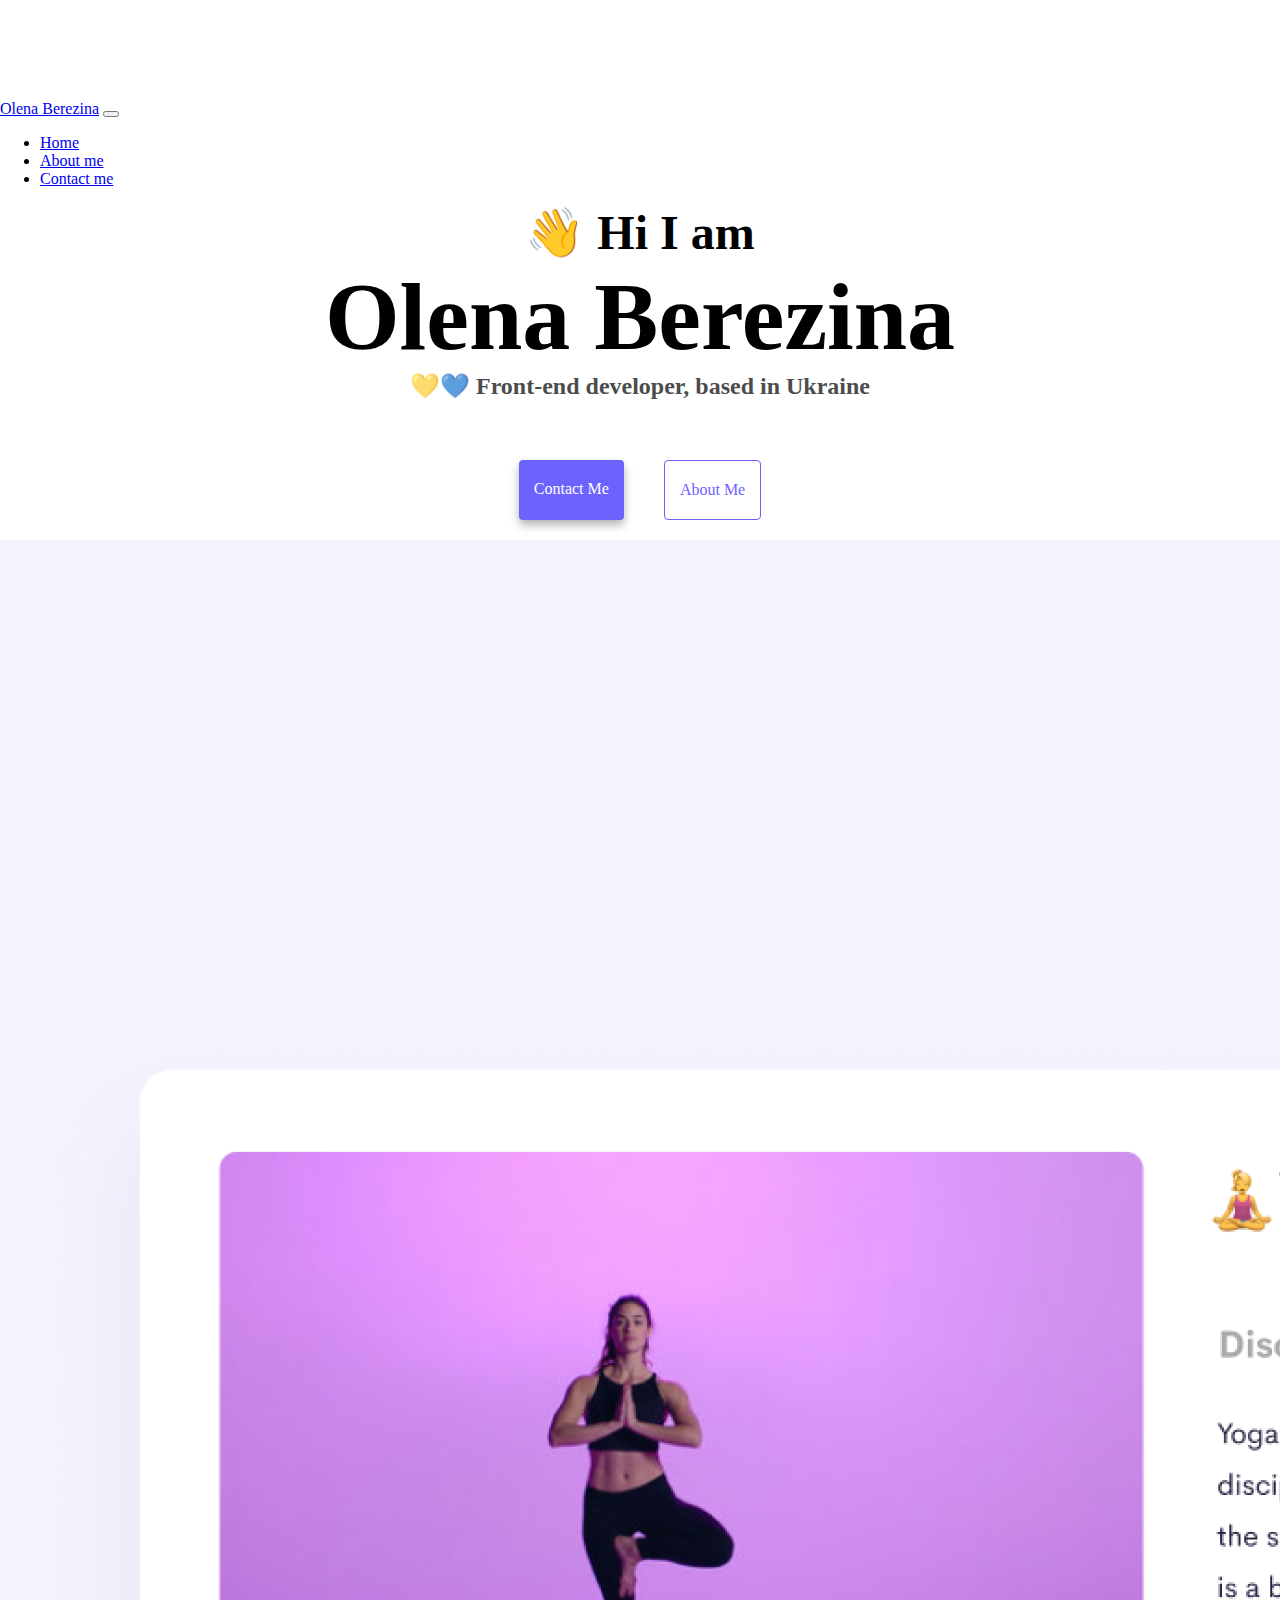
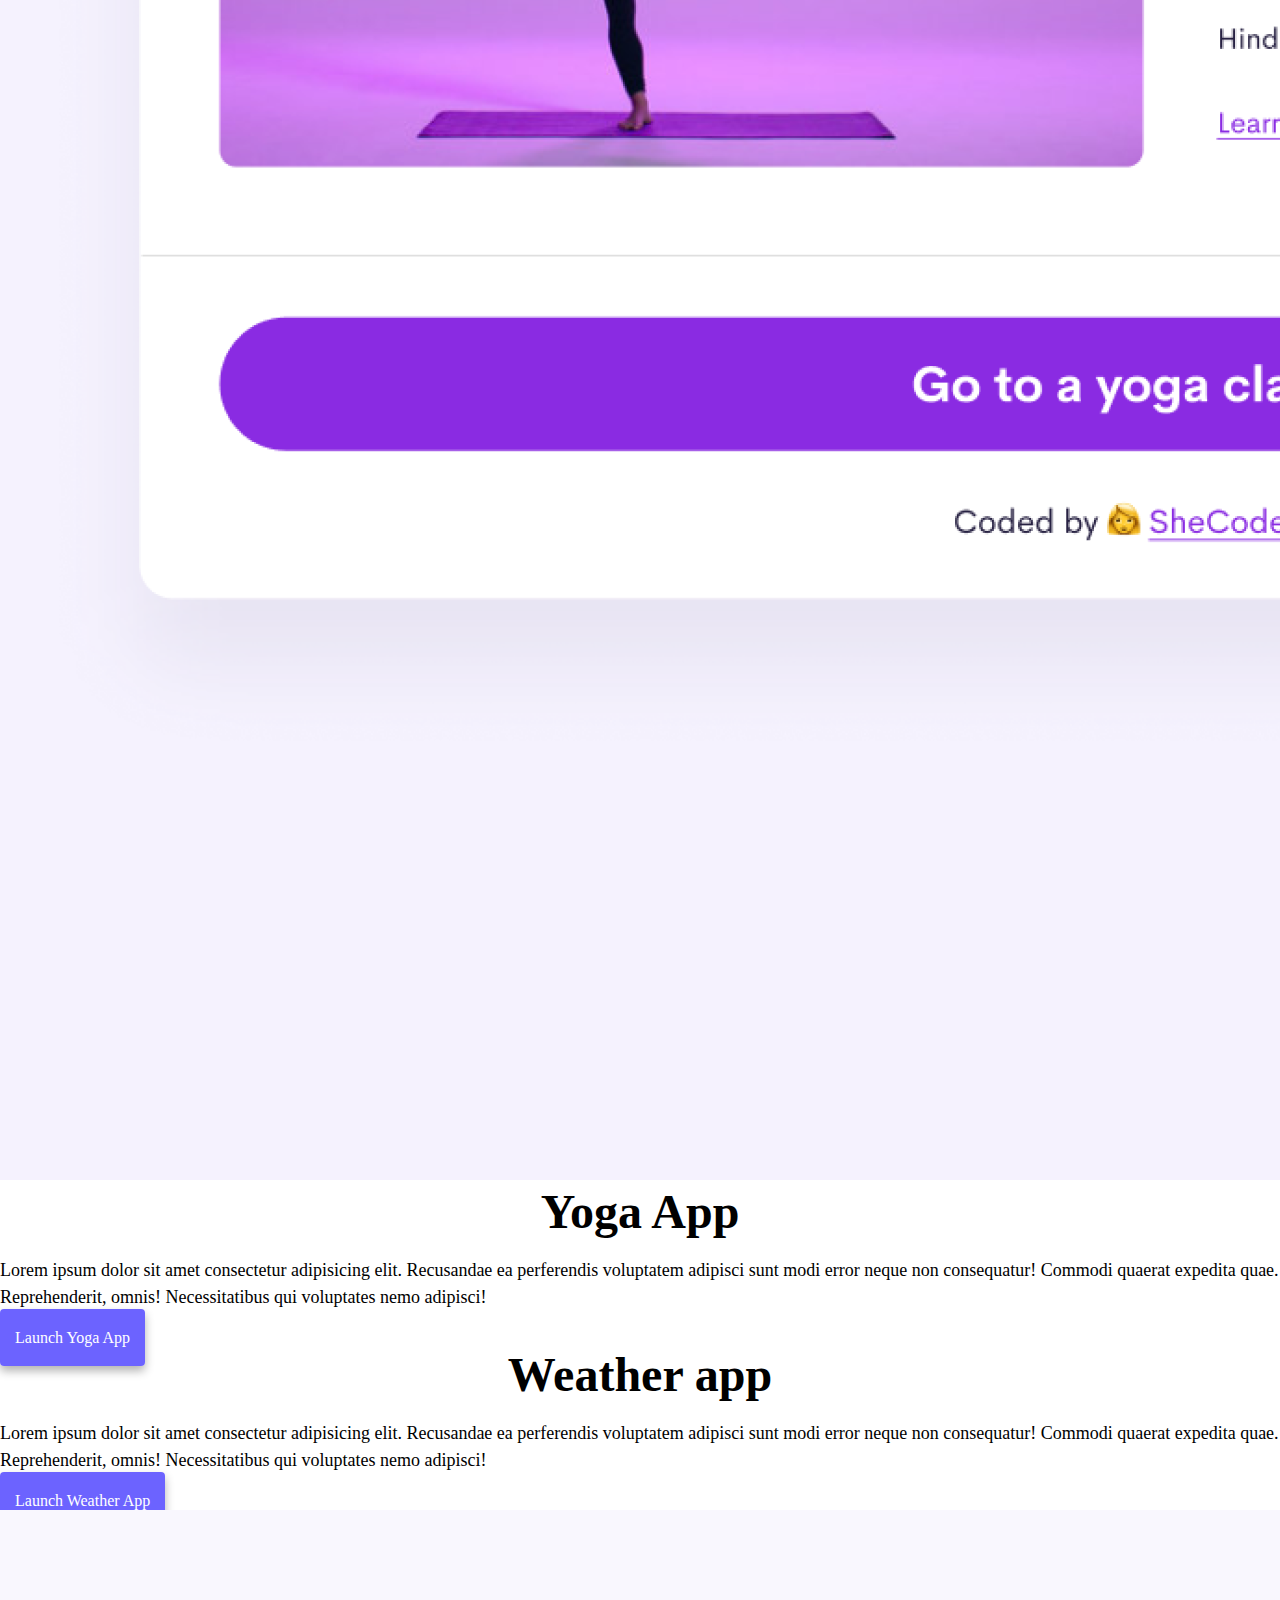
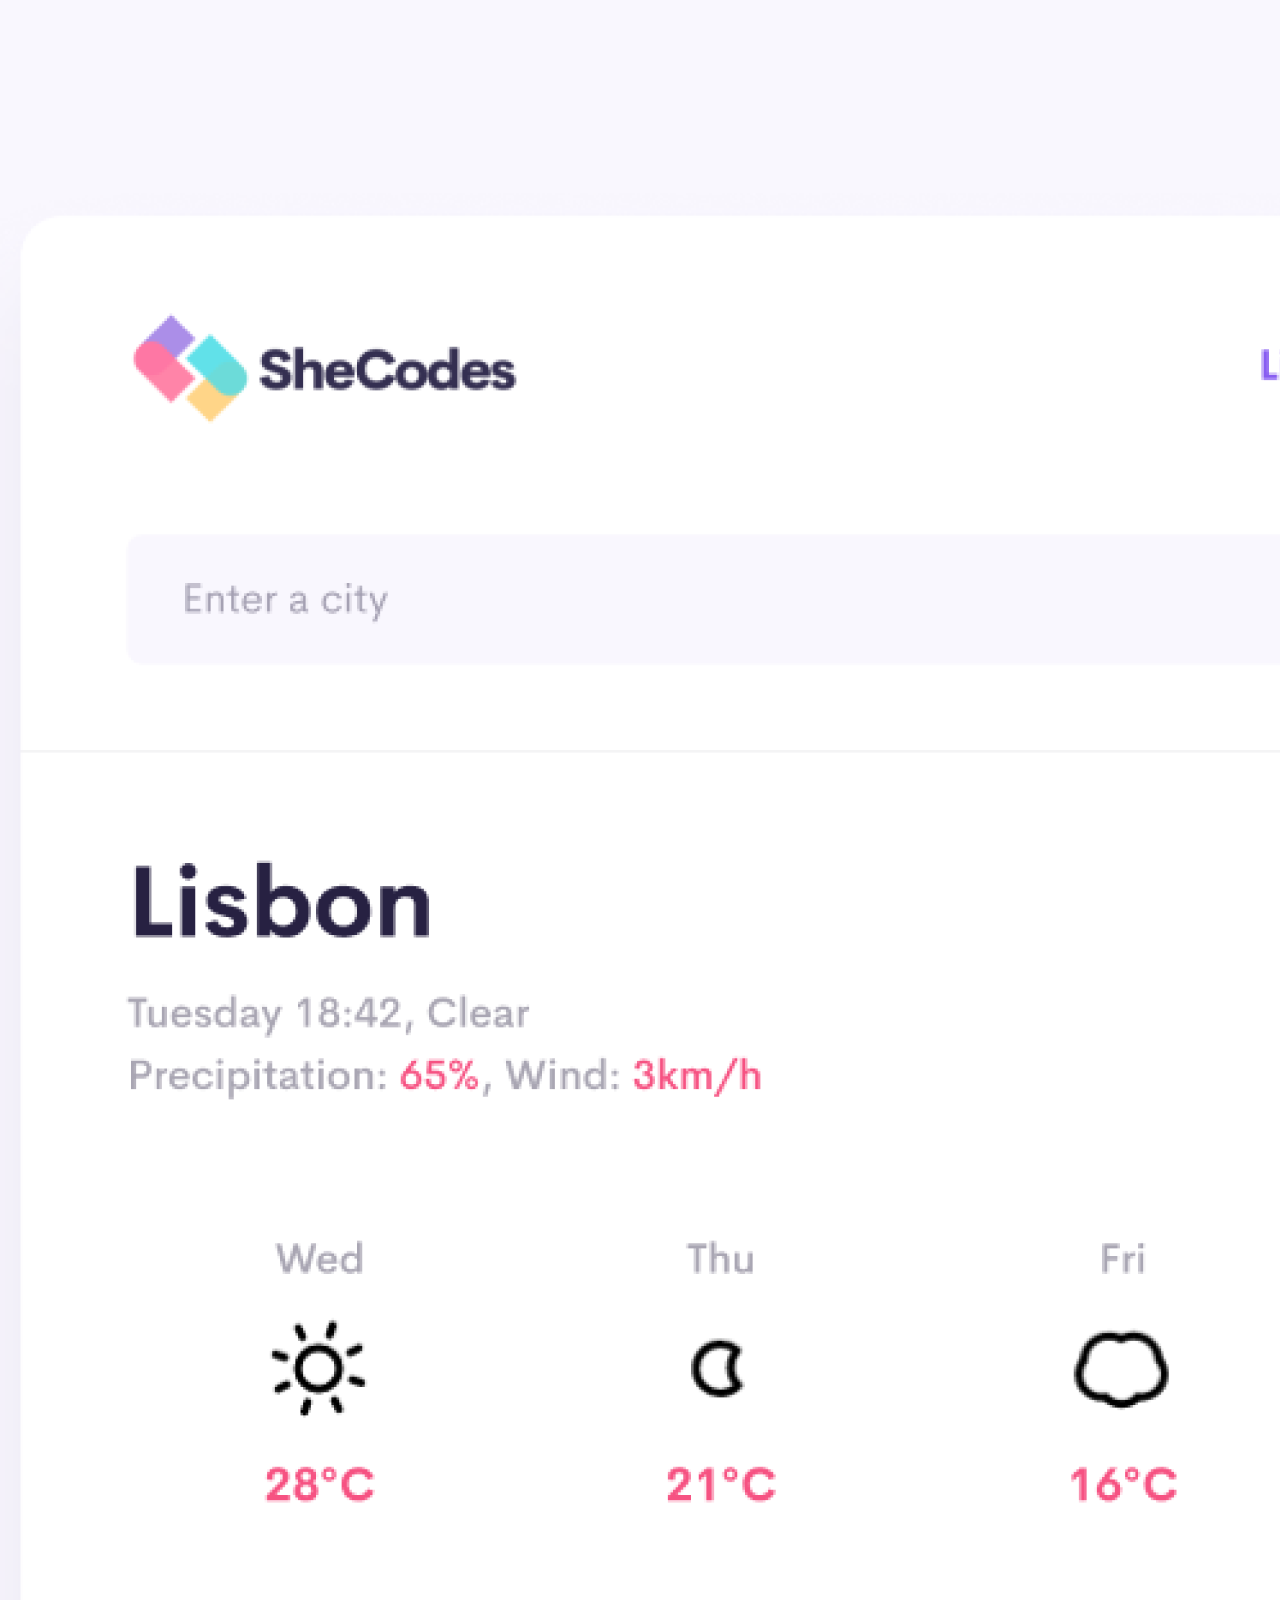
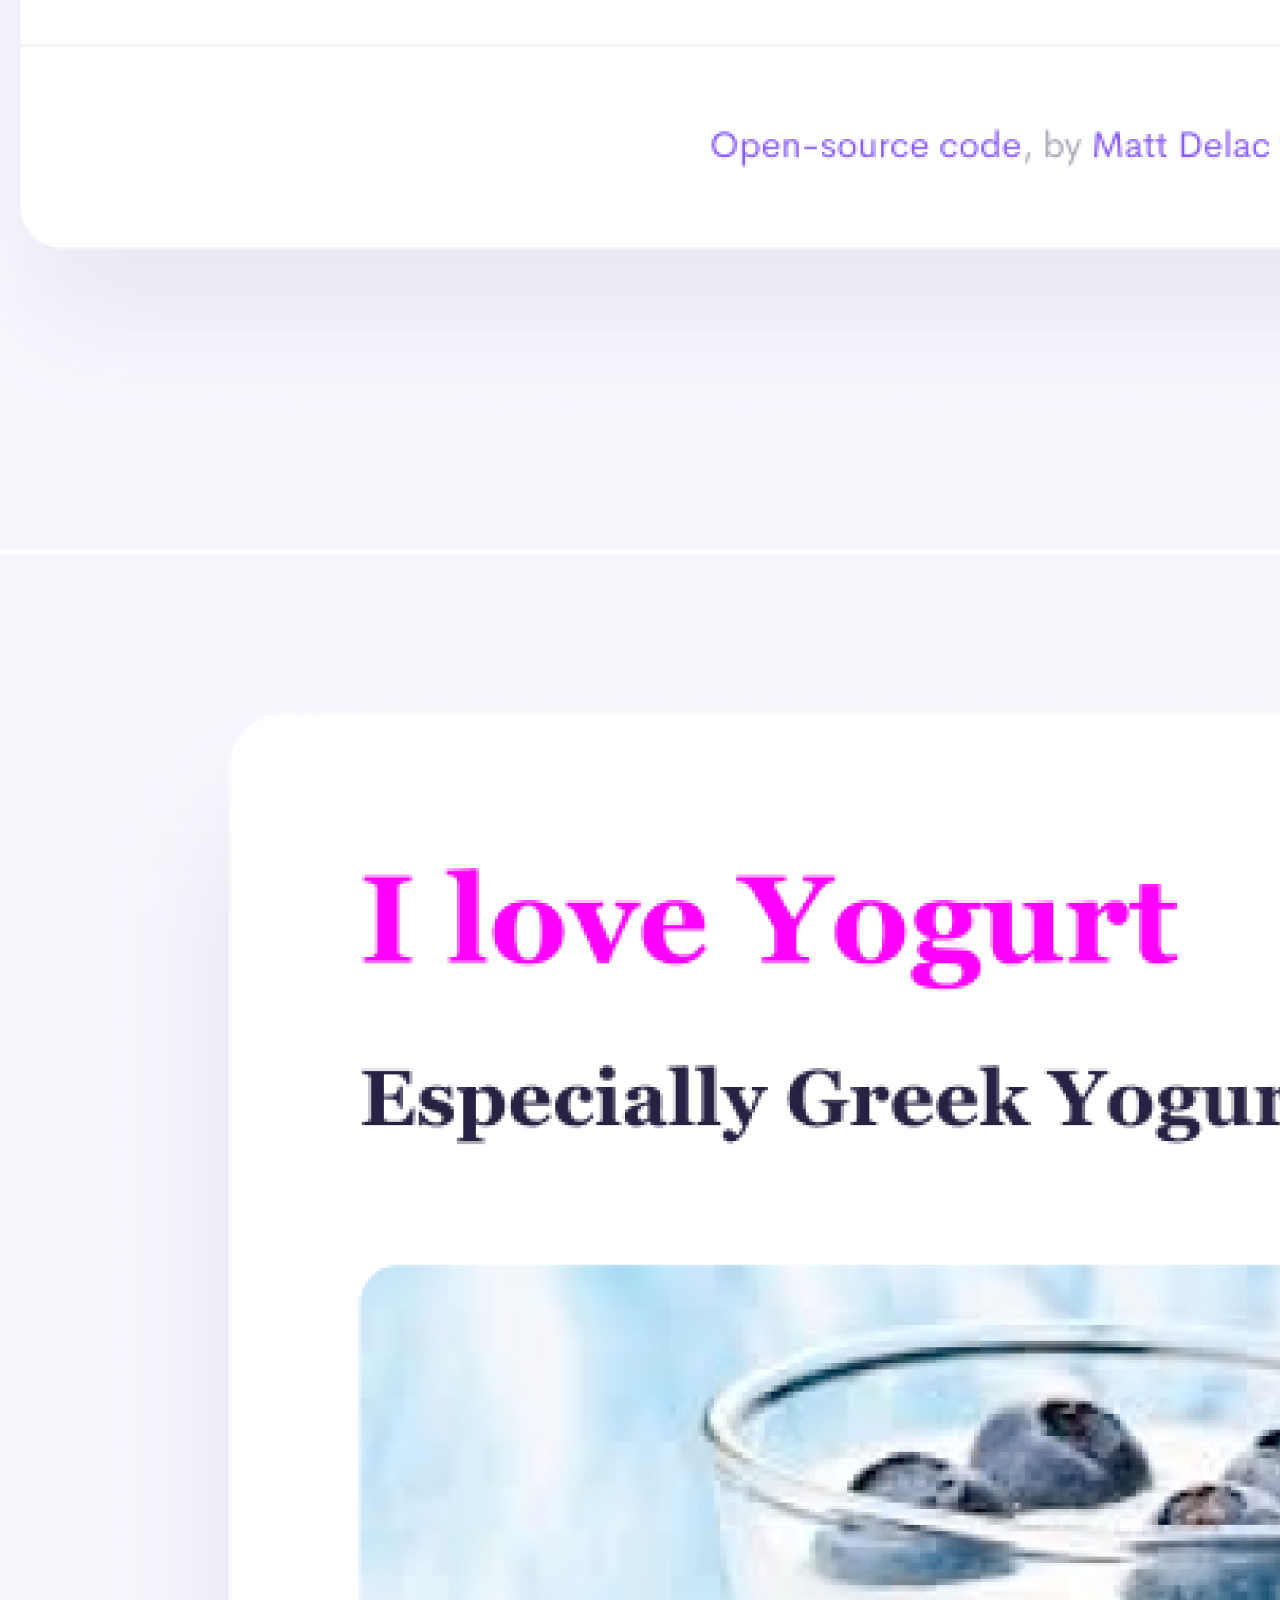
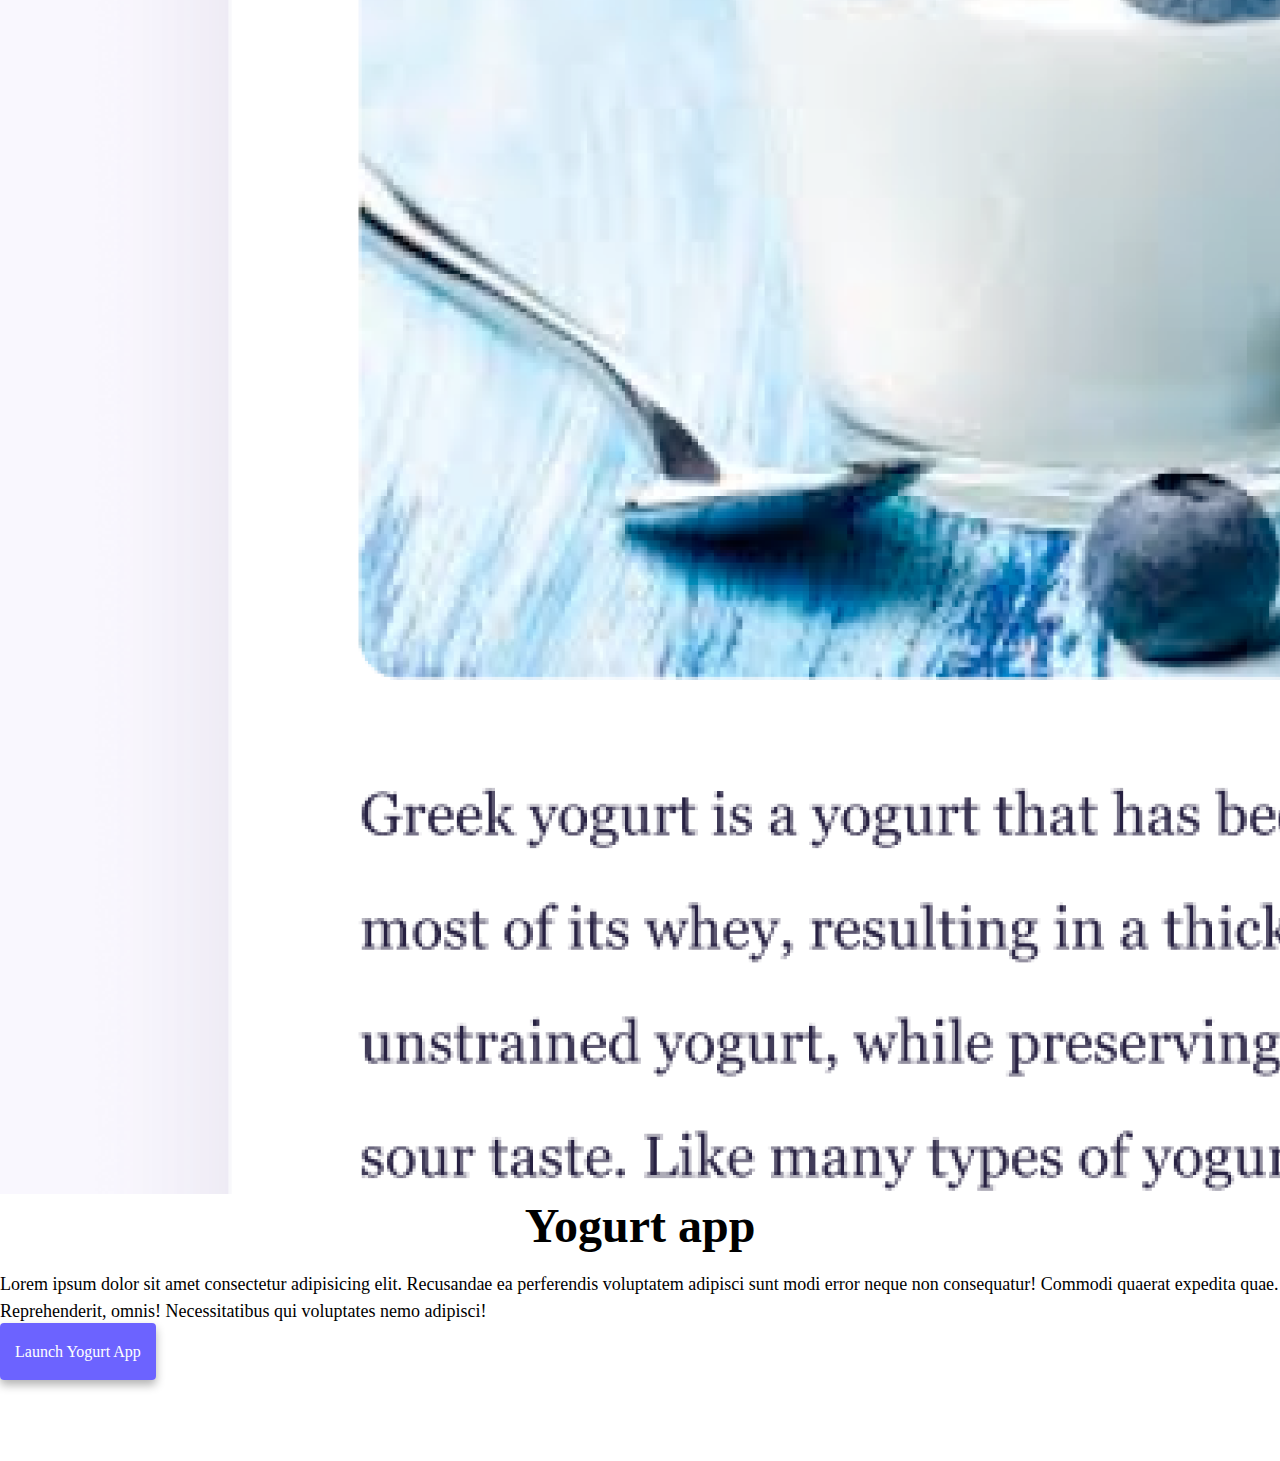
<file: index.html>
<!DOCTYPE html>
<html lang="en">
  <head>
    <meta charset="UTF-8" />
    <meta http-equiv="X-UA-Compatible" content="IE=edge" />
    <meta name="viewport" content="width=device-width, initial-scale=1.0" />
    <title>Front-end developer - Olena Berezina</title>
    <meta name="description" content="Olena Berezina is a front-end developer based in Ukraine, check out her projects and contact her for job inquiries">
    <link
      href="https://cdn.jsdelivr.net/npm/bootstrap@5.3.0-alpha1/dist/css/bootstrap.min.css"
      rel="stylesheet"
      integrity="sha384-GLhlTQ8iRABdZLl6O3oVMWSktQOp6b7In1Zl3/Jr59b6EGGoI1aFkw7cmDA6j6gD"
      crossorigin="anonymous"
    />
    <script
      src="https://cdn.jsdelivr.net/npm/bootstrap@5.3.0-alpha1/dist/js/bootstrap.bundle.min.js"
      integrity="sha384-w76AqPfDkMBDXo30jS1Sgez6pr3x5MlQ1ZAGC+nuZB+EYdgRZgiwxhTBTkF7CXvN"
      crossorigin="anonymous"
    ></script>
    <link rel="stylesheet" href="/style.css" />
  </head>
  <body>
    <nav class="navbar navbar-expand-lg bg-body-tertiary fixed-top">
      <div class="container">
        <a class="navbar-brand" href="/index.html">Olena Berezina</a>
        <button
          class="navbar-toggler"
          type="button"
          data-bs-toggle="collapse"
          data-bs-target="#navbarNav"
          aria-controls="navbarNav"
          aria-expanded="false"
          aria-label="Toggle navigation"
        >
          <span class="navbar-toggler-icon"></span>
        </button>
        <div class="collapse navbar-collapse" id="navbarNav">
          <ul class="navbar-nav">
            <li class="nav-item">
              <a class="nav-link active" aria-current="page" href="/index.html" title="Home page"
                >Home</a
              >
            </li>
            <li class="nav-item">
              <a class="nav-link" href="/about.html" title="About me">About me</a>
            </li>
            <li class="nav-item">
              <a class="nav-link" href="/about.html#contact" title="Contact me">Contact me</a>
            </li>
          </ul>
        </div>
      </div>
    </nav>
    <h2>👋 Hi I am</h2>
    <h1>Olena Berezina</h1>
    <h3>💛💙 Front-end developer, based in Ukraine</h3>
    <div class="navigation-links mb-5">
      <a href="/about.html#contact" class="primary-link" title="Contact Olena Berezina">Contact me</a>
      <a href="/about.html" class="secondary-link" title="About Olena Berezina">About me</a>
    </div>
    <div class="container">
      <div class="row">
        <div class="col-sm-6">
         <img src="/images/yoga.png" alt="Yoga project" class="img-fluid rounded d-none d-sm-block">
        </div>
        <div class="col-sm-6">
        <h2 class="mb-3">Yoga App</h2>
        <p>Lorem ipsum dolor sit amet consectetur adipisicing elit. Recusandae ea perferendis voluptatem adipisci sunt modi error neque non consequatur! Commodi quaerat expedita quae. Reprehenderit, omnis! Necessitatibus qui voluptates nemo adipisci!</p>
        <div class="mt-5">
        <a href="#" class="primary-link project-link" title="Yoga project">Launch Yoga App</a>
        </div>       
       </div>
      </div> 
      <div class="row mt-5">
        <div class="col-sm-6">
         <h2 class="mb-3">Weather app</h2>
         <p>Lorem ipsum dolor sit amet consectetur adipisicing elit. Recusandae ea perferendis voluptatem adipisci sunt modi error neque non consequatur! Commodi quaerat expedita quae. Reprehenderit, omnis! Necessitatibus qui voluptates nemo adipisci!</p>
         <div class="mt-5">
         <a href="#" class="primary-link project-link" title="Weather project">Launch Weather App</a>
        </div>    
        </div>
        <div class="col-sm-6">
          <img src="/images/weather.png" alt="Weather project" class="img-fluid rounded d-none d-sm-block">
        </div>
      </div>
      <div class="row mt-5">
        <div class="col-sm-6">
          <img src="/images/yogurt.png" alt="Yogurt project" class="img-fluid rounded d-none d-sm-block">
        </div>
        <div class="col-sm-6">
            <h2 class="mb-3">Yogurt app</h2>
            <p>Lorem ipsum dolor sit amet consectetur adipisicing elit. Recusandae ea perferendis voluptatem adipisci sunt modi error neque non consequatur! Commodi quaerat expedita quae. Reprehenderit, omnis! Necessitatibus qui voluptates nemo adipisci!</p>
            <div class="mt-5">
            <a href="#" class="primary-link project-link" title="Yogurt project">Launch Yogurt App</a>
        </div>
        </div>
      </div>
    </div>
  </body>
</html>
</file>
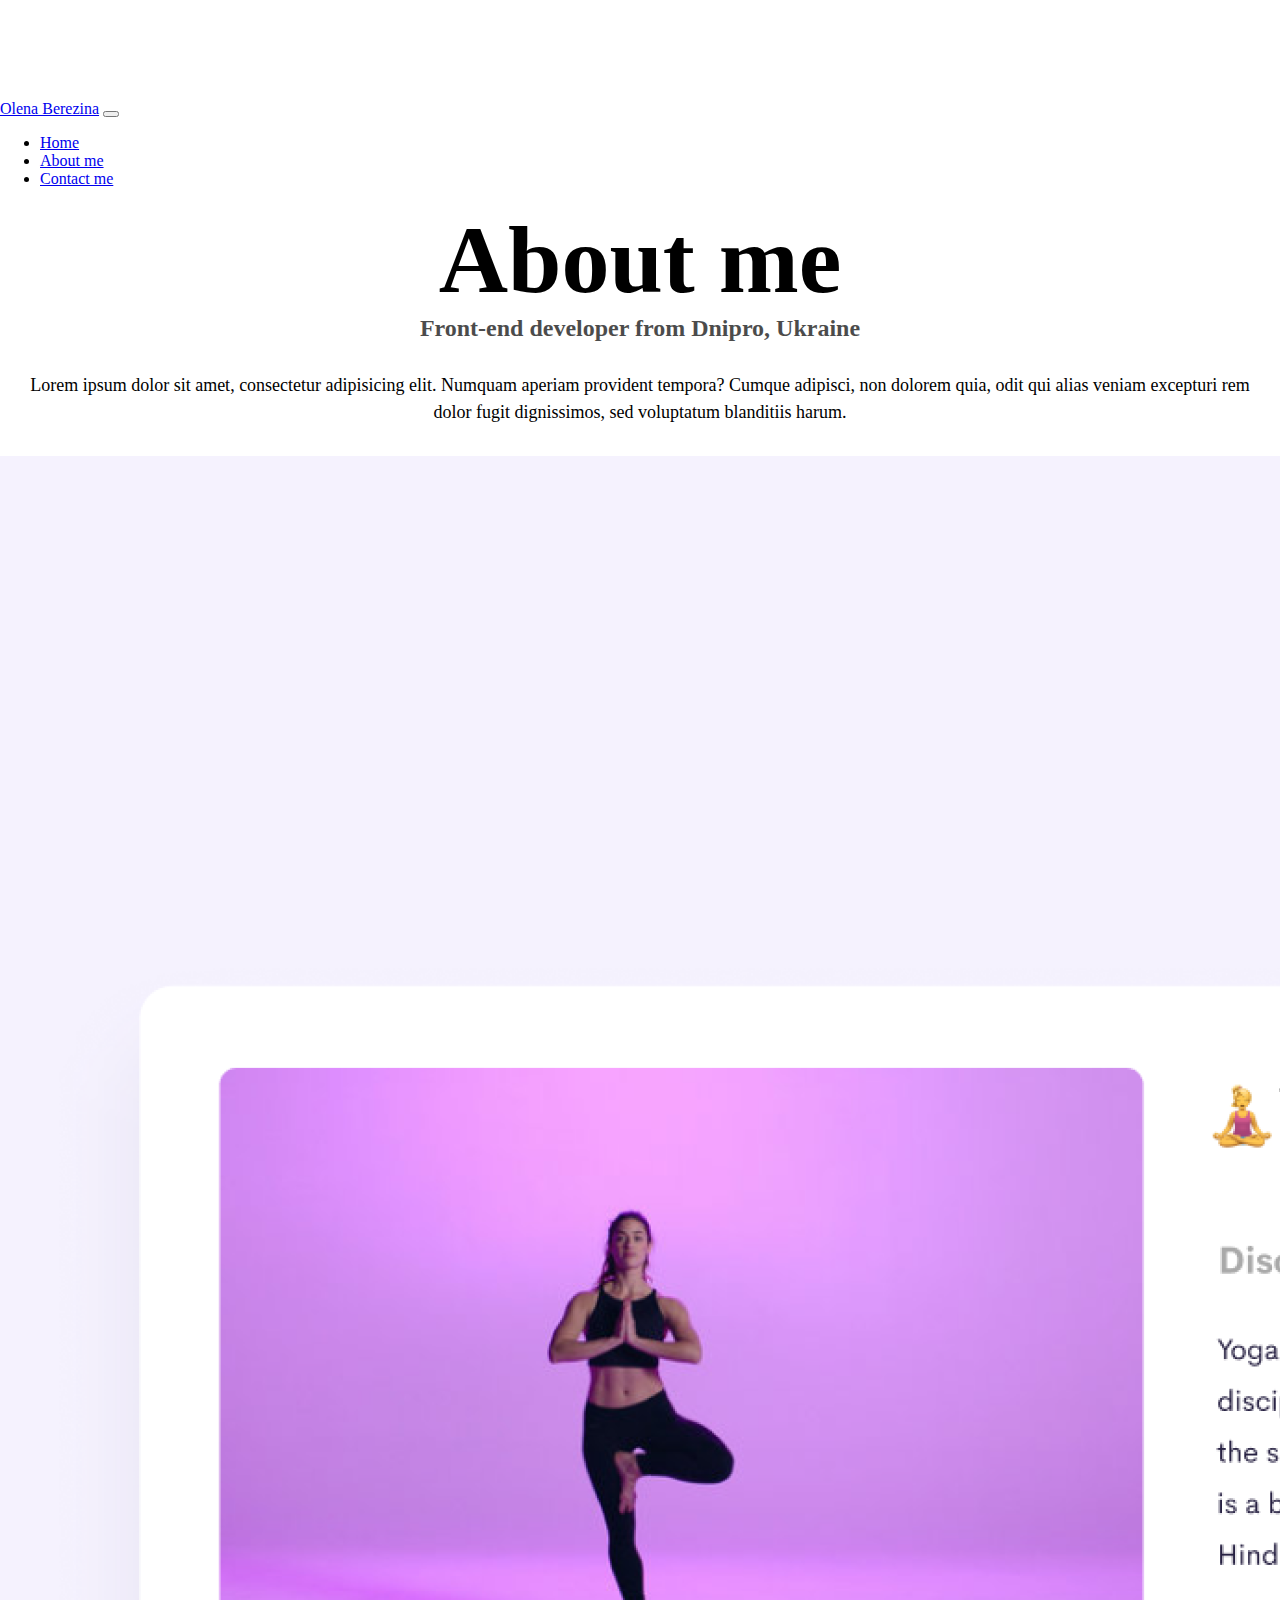
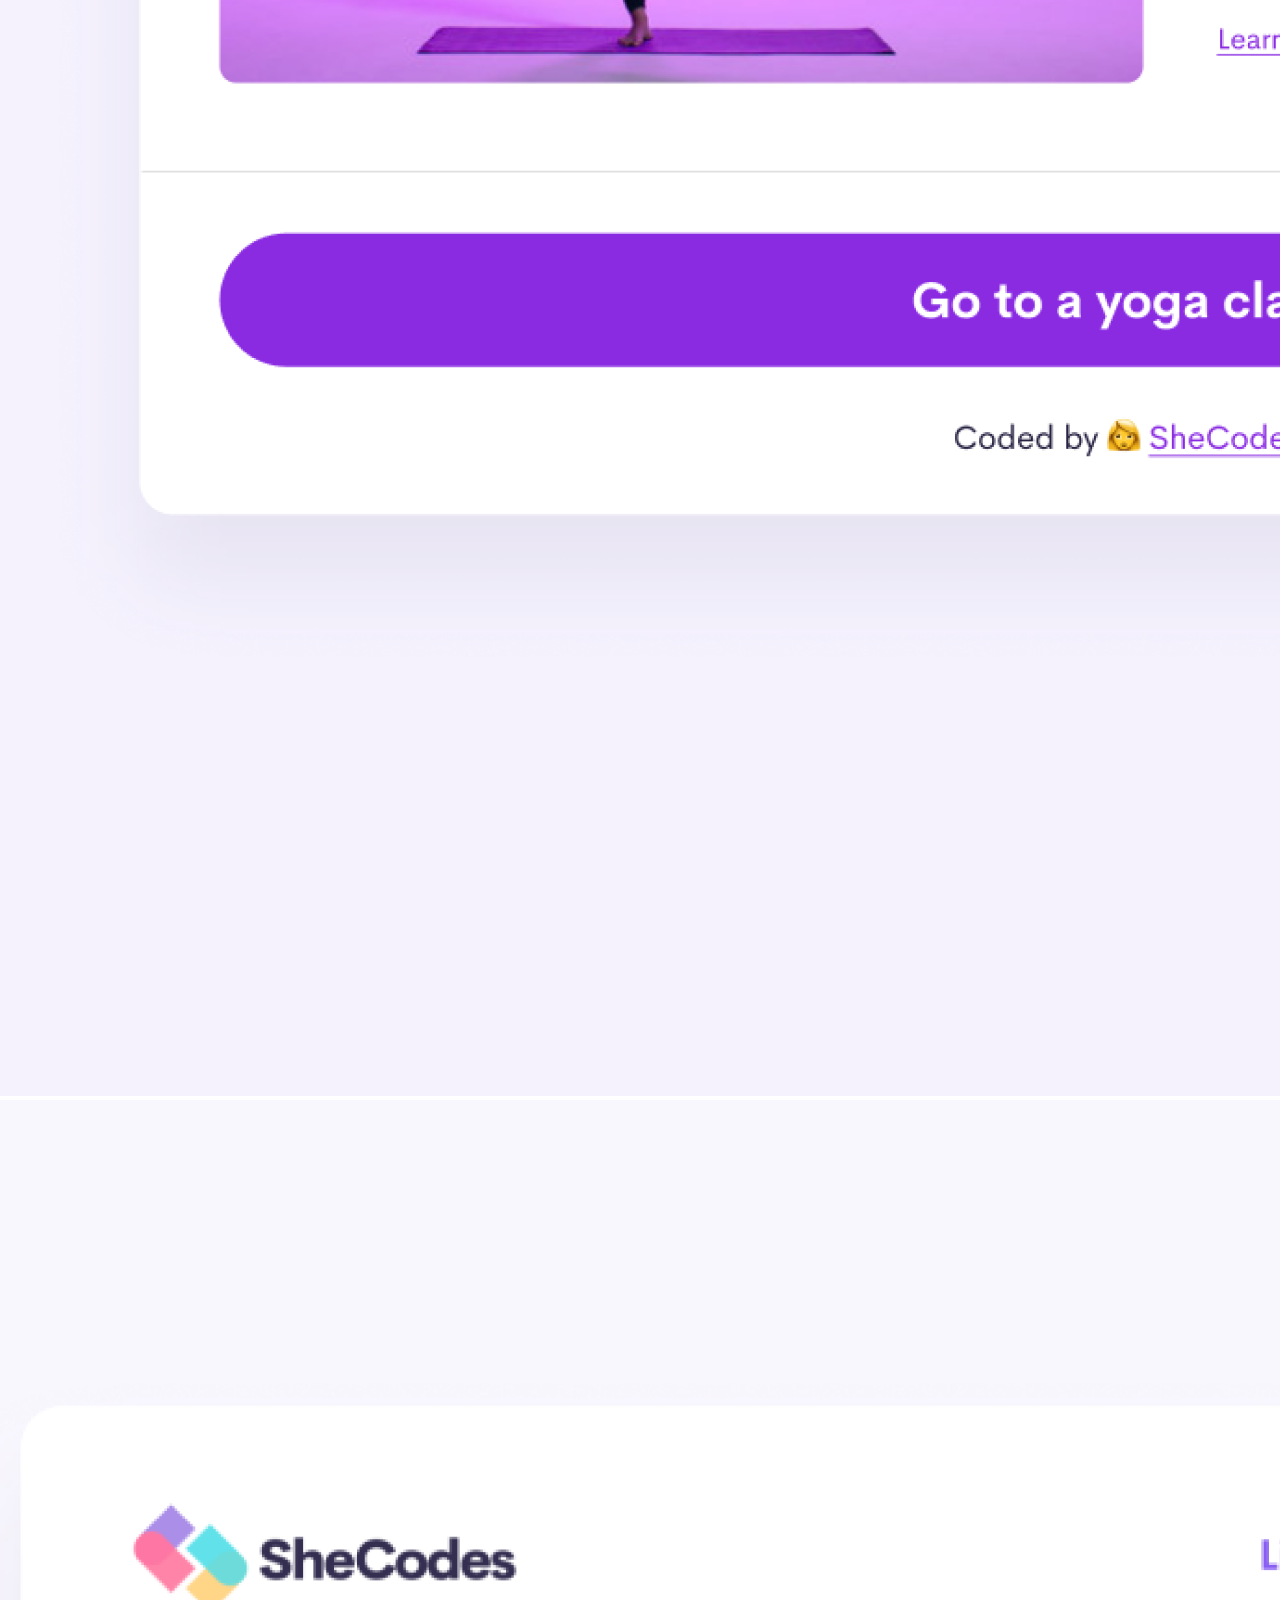
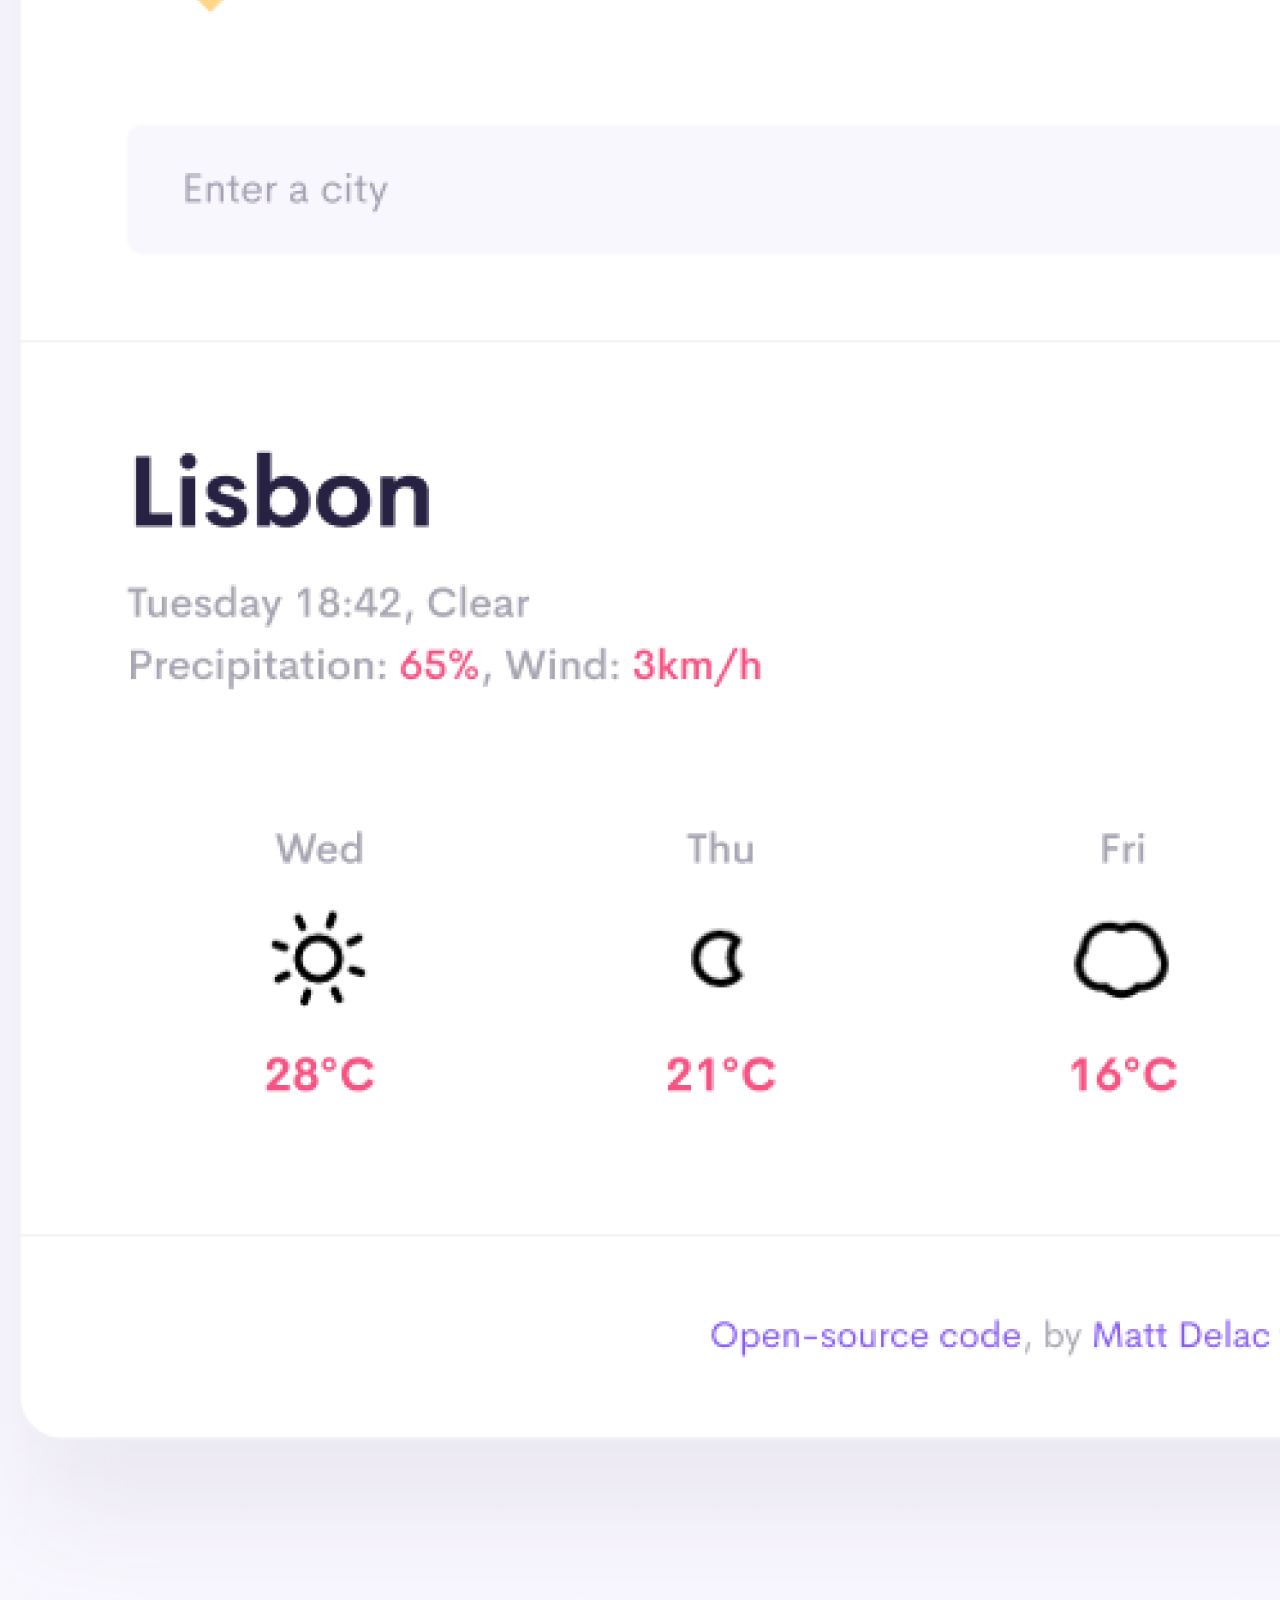
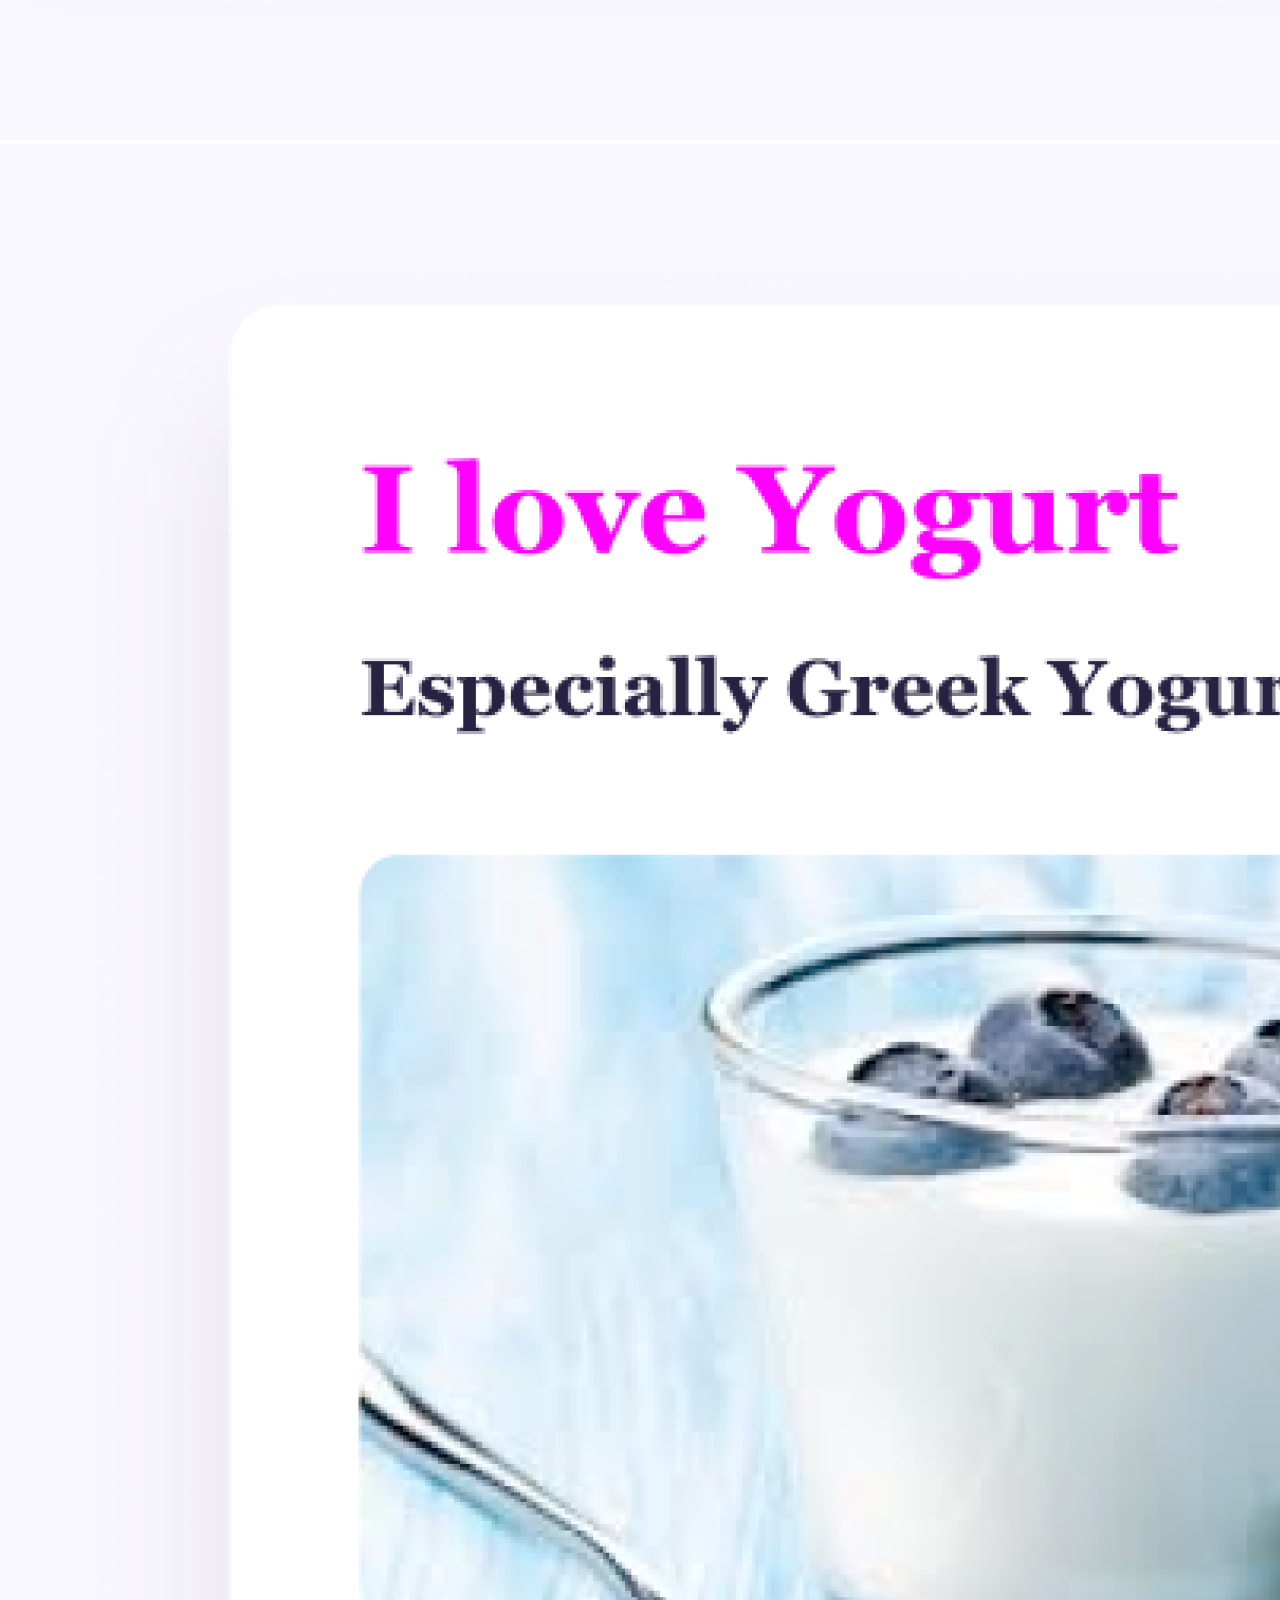
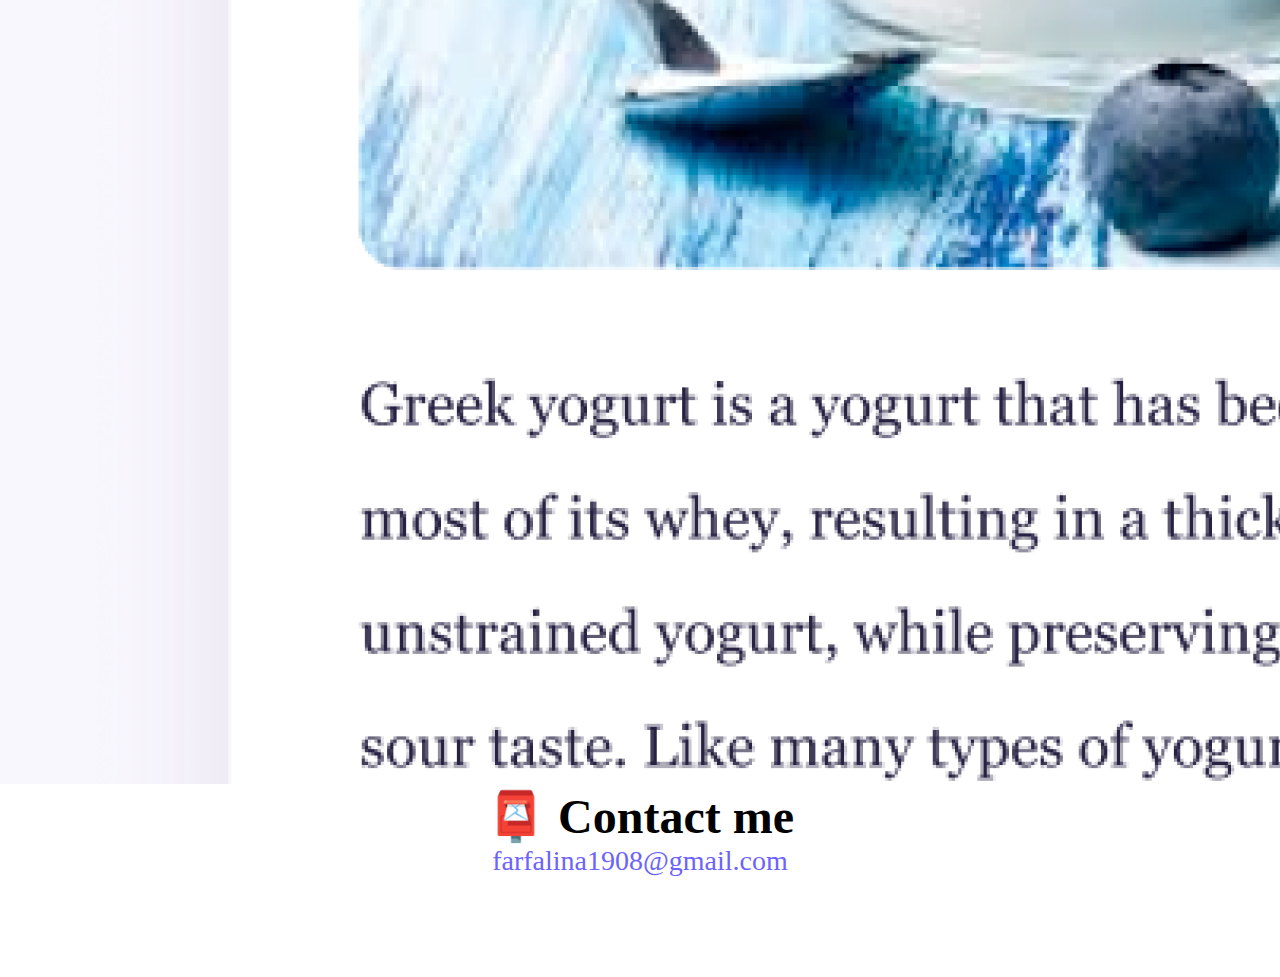
<file: about.html>
<!DOCTYPE html>
<html lang="en">
  <head>
    <meta charset="UTF-8" />
    <meta http-equiv="X-UA-Compatible" content="IE=edge" />
    <meta name="viewport" content="width=device-width, initial-scale=1.0" />
    <link
      href="https://cdn.jsdelivr.net/npm/bootstrap@5.3.0-alpha1/dist/css/bootstrap.min.css"
      rel="stylesheet"
      integrity="sha384-GLhlTQ8iRABdZLl6O3oVMWSktQOp6b7In1Zl3/Jr59b6EGGoI1aFkw7cmDA6j6gD"
      crossorigin="anonymous"
    />
    <script
      src="https://cdn.jsdelivr.net/npm/bootstrap@5.3.0-alpha1/dist/js/bootstrap.bundle.min.js"
      integrity="sha384-w76AqPfDkMBDXo30jS1Sgez6pr3x5MlQ1ZAGC+nuZB+EYdgRZgiwxhTBTkF7CXvN"
      crossorigin="anonymous"
    ></script>
    <link rel="stylesheet" href="/style.css" />
    <title>About me - Olena Berezina</title>
    <meta name="description" content="About Olena Berezina, a front-end developer based in Ukraine">
  </head>
  <body>
    <nav class="navbar navbar-expand-lg bg-body-tertiary fixed-top">
      <div class="container">
        <a class="navbar-brand" href="/index.html">Olena Berezina</a>
        <button
          class="navbar-toggler"
          type="button"
          data-bs-toggle="collapse"
          data-bs-target="#navbarNav"
          aria-controls="navbarNav"
          aria-expanded="false"
          aria-label="Toggle navigation"
        >
          <span class="navbar-toggler-icon"></span>
        </button>
        <div class="collapse navbar-collapse" id="navbarNav">
          <ul class="navbar-nav">
            <li class="nav-item">
              <a class="nav-link" aria-current="page" href="/index.html" title="Home page">Home</a>
            </li>
            <li class="nav-item">
              <a class="nav-link active" href="/about.html" title="About me">About me</a>
            </li>
            <li class="nav-item">
              <a class="nav-link" href="/about.html#contact" title="Contact me">Contact me</a>
            </li>
          </ul>
        </div>
      </div>
    </nav>
    <!-- <a href="index.html" class="homepage-link">Back to homepage</a> -->
    <h1>About me</h1>
    <h3>Front-end developer from Dnipro, Ukraine</h3>
    <div class="about-paragraphs">
      <p>
        Lorem ipsum dolor sit amet, consectetur adipisicing elit. Numquam
        aperiam provident tempora? Cumque adipisci, non dolorem quia, odit qui
        alias veniam excepturi rem dolor fugit dignissimos, sed voluptatum
        blanditiis harum.
      </p>
    </div>
    <div class="container">
      <div class="row">
        <div class="col-sm-4">
          <img
            src="/images/yoga.png"
            alt="Yoga"
            class="img-fluid p-2 shadow rounded mb-4"
          />
        </div>
        <div class="col-sm-4">
          <img
            src="/images/weather.png"
            alt="Weather"
            class="img-fluid p-2 shadow rounded mb-4"
          />
        </div>
        <div class="col-sm-4">
          <img
            src="/images/yogurt.png"
            alt="Yogurt"
            class="img-fluid p-2 shadow rounded mb-4"
          />
        </div>
      </div>
    </div>
    <div id="contact" class="mt-5">
      <h2>📮 Contact me</h2>
      <a href="mailto:farfalina1908@gmail.com" class="email-link">
        farfalina1908@gmail.com
      </a>
    </div>
  </body>
</html>
</file>
<file: style.css>
:root {
    --primary-color: #6c63ff;
    --secondary-color: #f5f2fe;
    --box-shadow: 0 5px 10px rgba(0, 0, 0, 0.3);
  }
  
 

  body {
    margin: 100px 0;
   
  }
  
  h1,
  h2,
  h3 {
    text-align: center;
    margin: 0;
  }
  
  h1 {
    font-size: 96px;
  }
  

  h2 {
    font-size: 48px;
  }
  

  h3 {
    font-size: 24px;
    opacity: 0.7;
  }
  
  p {
    font-size: 18px;
    line-height: 1.5;
    /* text-align: justify; */
  }

  @media (max-width: 576px) {

    h2 {
      font-size: 32px;
      text-align: center;
    }
    h1 {
      font-size: 48px;
      line-height: 1.5;
    }
    p {
      text-align: center;
  }
  .project-link {
    display: block;
    text-align: center;
    margin: 0 20px;
  }
    }

  /* .container {
    padding: 0 12px;
  } */
  .navigation-links {
    display: flex;
    margin-top: 40px;
    justify-content: center;
  }
  
  .navigation-links a {
    margin: 20px;
  }
  
  .primary-link {
    border-radius: 4px;
    padding: 20px 15px;
    text-decoration: none;
    text-transform: capitalize;
    background: var(--primary-color);
    box-shadow: var(--box-shadow);
    color: white;
  }
  
  
  .secondary-link {
    border-radius: 4px;
    padding: 20px 15px;
    text-decoration: none;
    text-transform: capitalize;
    color: var(--primary-color);
    border: 1px solid var(--primary-color);
  }
  
  .homepage-link {
    color: var(--primary-color);
    text-align: center;
    display: block;
  }
  
  .about-paragraphs {
    margin: 30px 0;
  }
  
  .about-paragraphs p {
    margin: 10px;
    text-align: center;
  }
  
  .email-link {
    display: flex;
    justify-content: center;
    color: var(--primary-color);
    font-size: 28px;
    text-decoration: none;
  }
  
  .email-link:hover {
    text-decoration: underline;
  }
</file>
